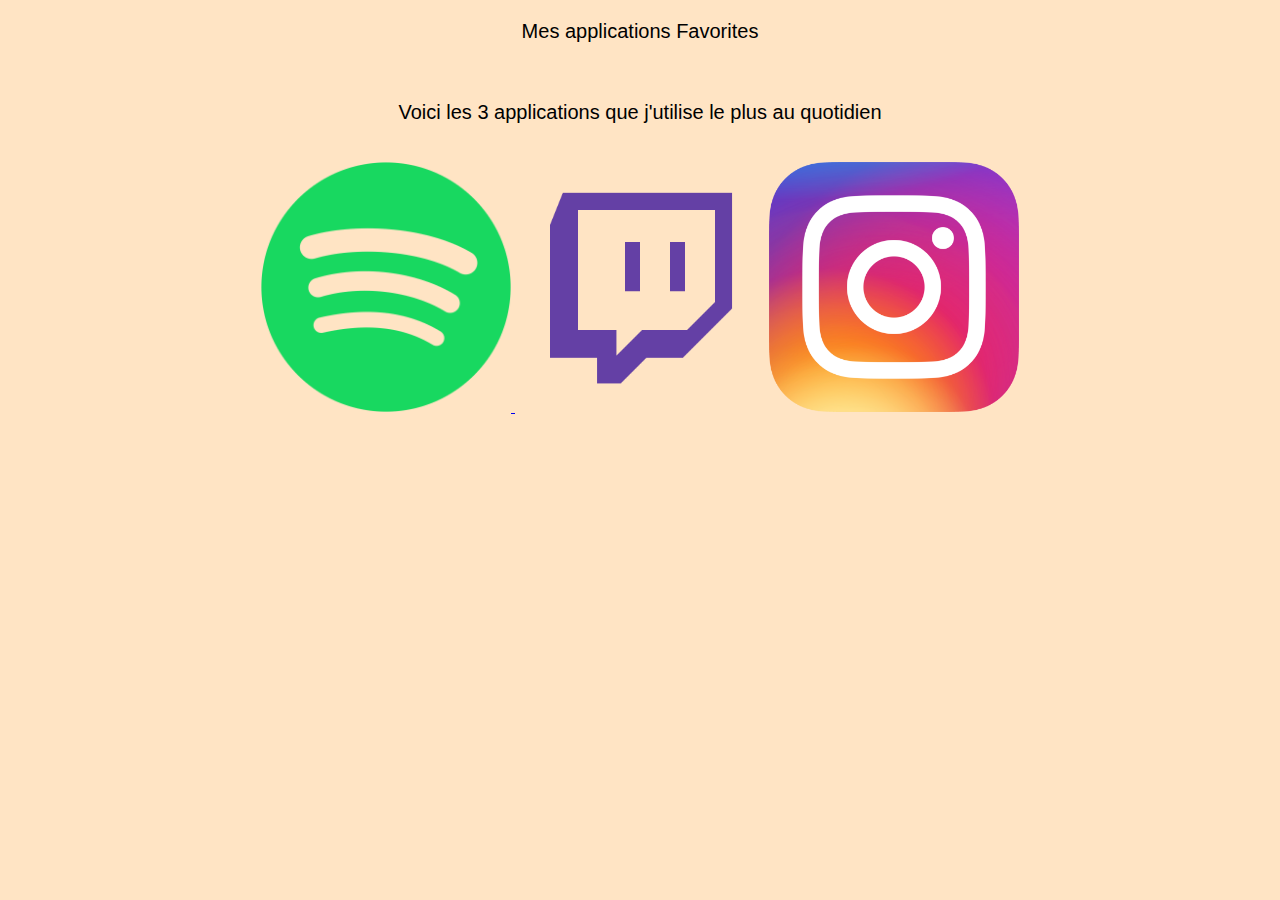
<file: index.html>
<!DOCTYPE html>
<html lang="fr">
<head>
<link rel="preconnect" href="https://fonts.googleapis.com">
<link rel="preconnect" href="https://fonts.gstatic.com" crossorigin>
<link href="https://fonts.googleapis.com/css2?family=Archivo+Narrow:ital@1&family=DM+Serif+Display&display=swap" rel="stylesheet">
<link rel="preconnect" href="https://fonts.googleapis.com">
<link rel="preconnect" href="https://fonts.gstatic.com" crossorigin>
<link href="https://fonts.googleapis.com/css2?family=Courgette&display=swap" rel="stylesheet">
    <meta charset="UTF-8">
    <meta name="viewport" content="width=device-width, inintial-scale=1.0">
    <link rel="stylesheet" href="style.css">
    <title>App Favorites</title>
    <center><p id="p1">Mes applications Favorites</p></center>
    <br>

    
    <center><p id="p2"> Voici les 3 applications que j'utilise le plus au quotidien</p>
    <br>

   <a href="spotify.html"target="_blank"> <img src ="Pictures\spotify.png" width="250" id="img1"> </a>

	<img src="Pictures\twitch.png" width="250" id="img1">
		
   <a href="insta.html"target="_blank"> <img src="Pictures\insta.png"width="250" id="img1">
    </center>
</file>
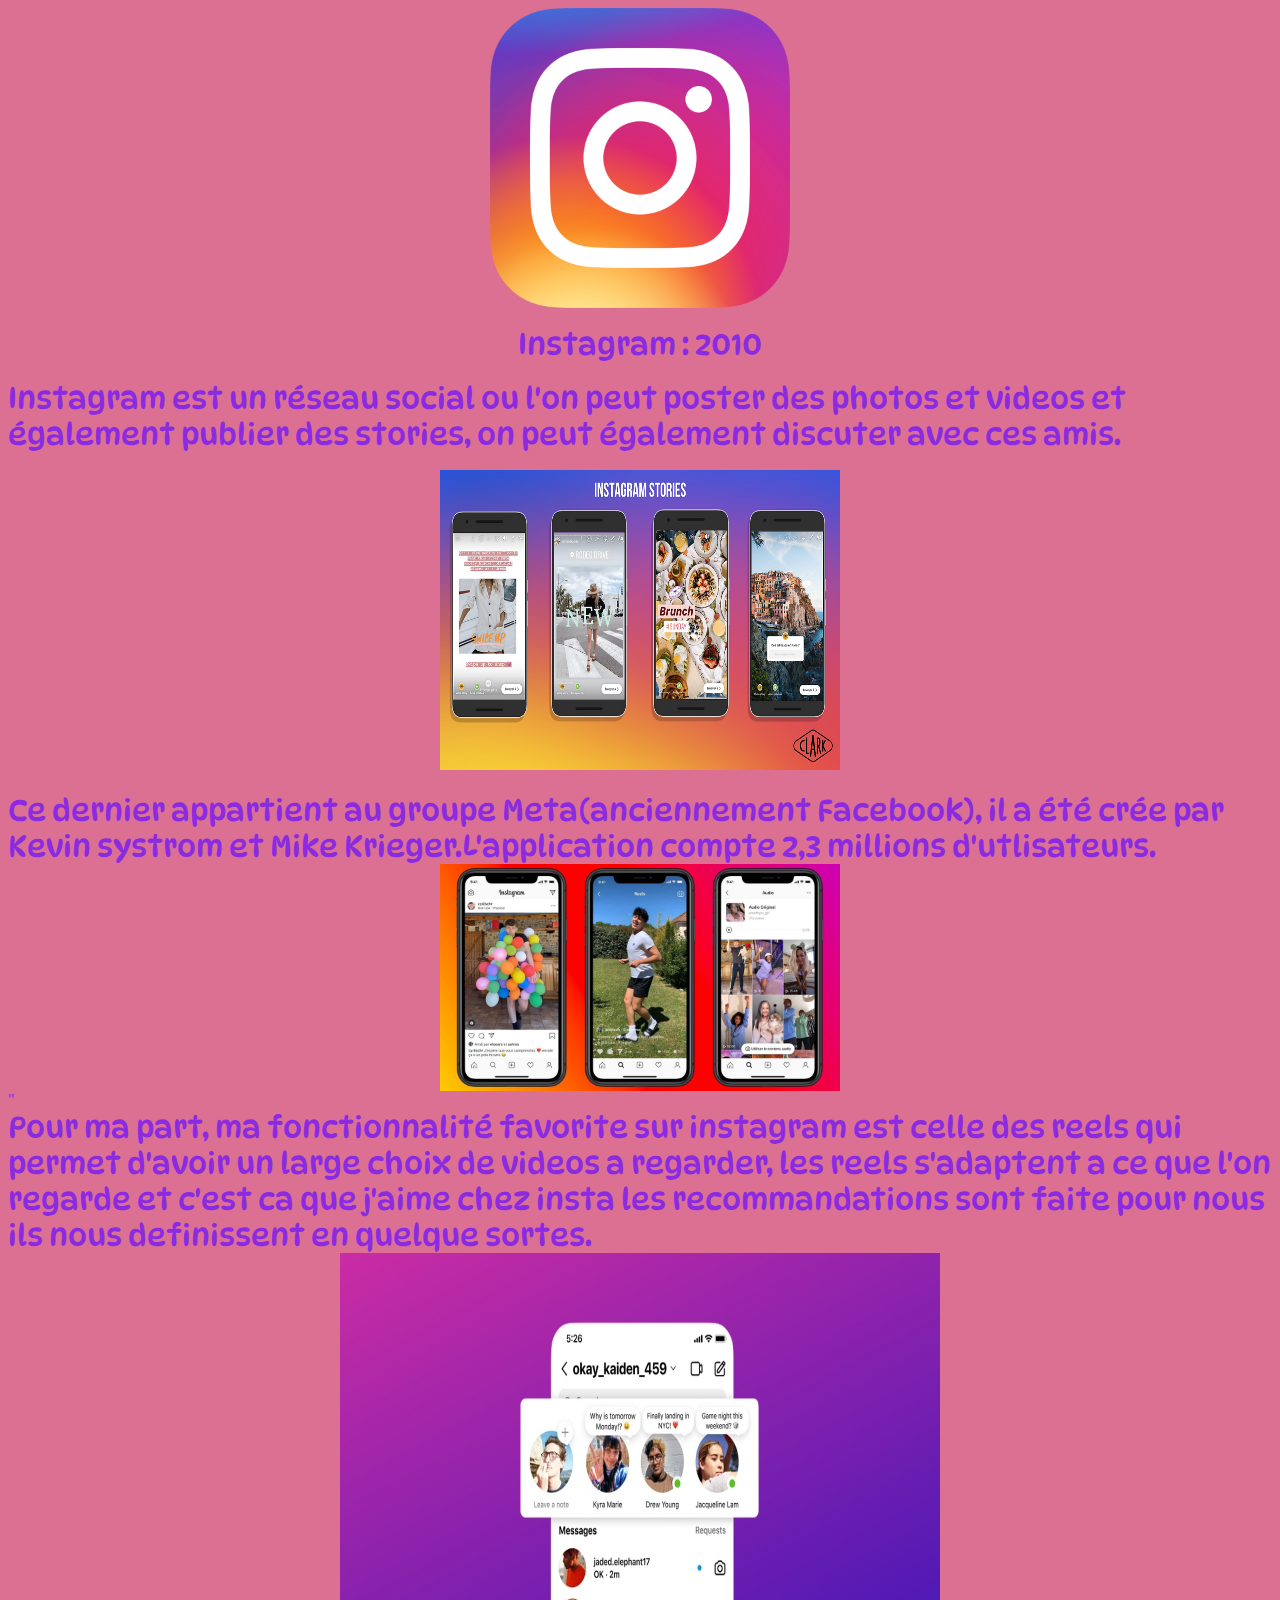
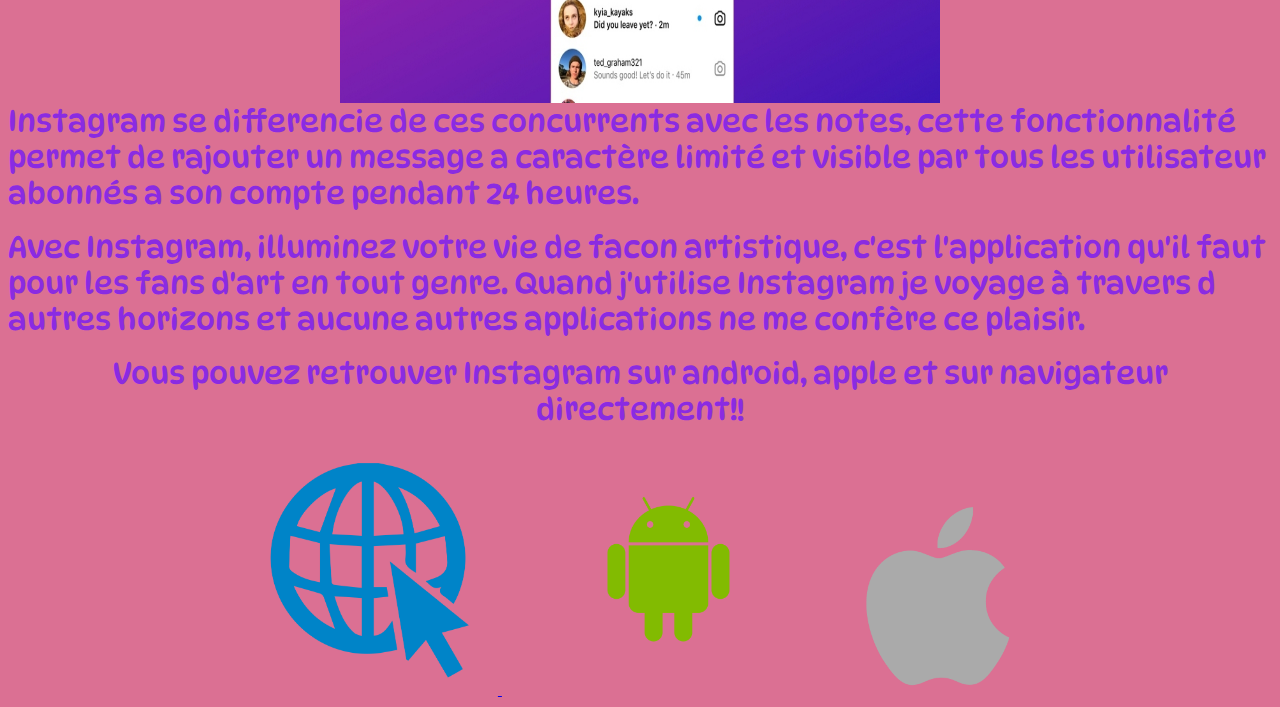
<file: insta.html>
<!DOCTYPE html>
<html lang="fr">
<head>
    <link rel="preconnect" href="https://fonts.googleapis.com">
<link rel="preconnect" href="https://fonts.gstatic.com" crossorigin>
<link href="https://fonts.googleapis.com/css2?family=Shadows+Into+Light&display=swap" rel="stylesheet">
    <meta charset="UTF-8">
    <link rel="preconnect" href="https://fonts.googleapis.com">
<link rel="preconnect" href="https://fonts.gstatic.com" crossorigin>
<link href="https://fonts.googleapis.com/css2?family=DynaPuff:wght@500&display=swap" rel="stylesheet">
    <meta name="viewport" content="width=device-width, inintial-scale=1.0">
    <link rel="stylesheet" href="insta.css">
    <title>Instagram</title>

 <img src="Pictures\insta.png"width="300" id="img1">
 <br>
 <center><p id="P1"> Instagram : 2010</p></center>
 <br>
 
<p id="P1">Instagram est un réseau social ou l'on peut poster des photos et videos et également publier des stories, on peut également discuter avec ces amis.</p>
<br>
<center><img src="Pictures\storyinsta.png" width="400" height="300" id="img2"></center>
<br>


<p id="P1">Ce dernier appartient au groupe Meta(anciennement Facebook), il a été crée par Kevin systrom et Mike Krieger.L'application compte 2,3 millions d'utlisateurs.   </p>

<img src="Pictures\reels.jpg" width="400" height=auto id="img1">"
<p id="P1"> Pour ma part, ma fonctionnalité favorite sur instagram est celle des reels qui permet d'avoir un large choix de videos a regarder, les reels s'adaptent a ce que l'on regarde et c'est ca que j'aime chez insta les recommandations sont faite pour nous ils nous definissent en quelque sortes.</p>
<img src="Pictures\noteinsta.jpg"width="600"height="450" id="img1">
<p id="P1">Instagram se differencie de ces concurrents avec les notes, cette fonctionnalité permet de rajouter un message a caractère limité et visible par tous les utilisateur abonnés a son compte pendant 24 heures.</p>
<br>
<p id="P1">Avec Instagram, illuminez votre vie de facon artistique, c'est l'application qu'il faut pour les fans d'art en tout genre. Quand j'utilise Instagram je voyage à travers d autres horizons et aucune autres applications ne me confère ce plaisir. </p>
<br>
<center><p id="P1">Vous pouvez retrouver Instagram sur android, apple et sur navigateur directement!!</p></center>
<br>
<div class="img">
<center><a href="https://www.instagram.com/"target="_blank"><img src="Pictures\net.png"height="250" alt="Instagram sur PC"> </a>

<a href="https://play.google.com/store/apps/details?id=com.instagram.android&hl=fr&gl=US"target="_blank"> <img src="Pictures\logo android.png"height="250"alt="instagram sur android"></a>

<a href="https://apps.apple.com/fr/app/instagram/id389801252"target="_blank"> <img src="Pictures\Apple.png"height="200"alt="instagram sur apple"> </a></center>
</div>
</file>
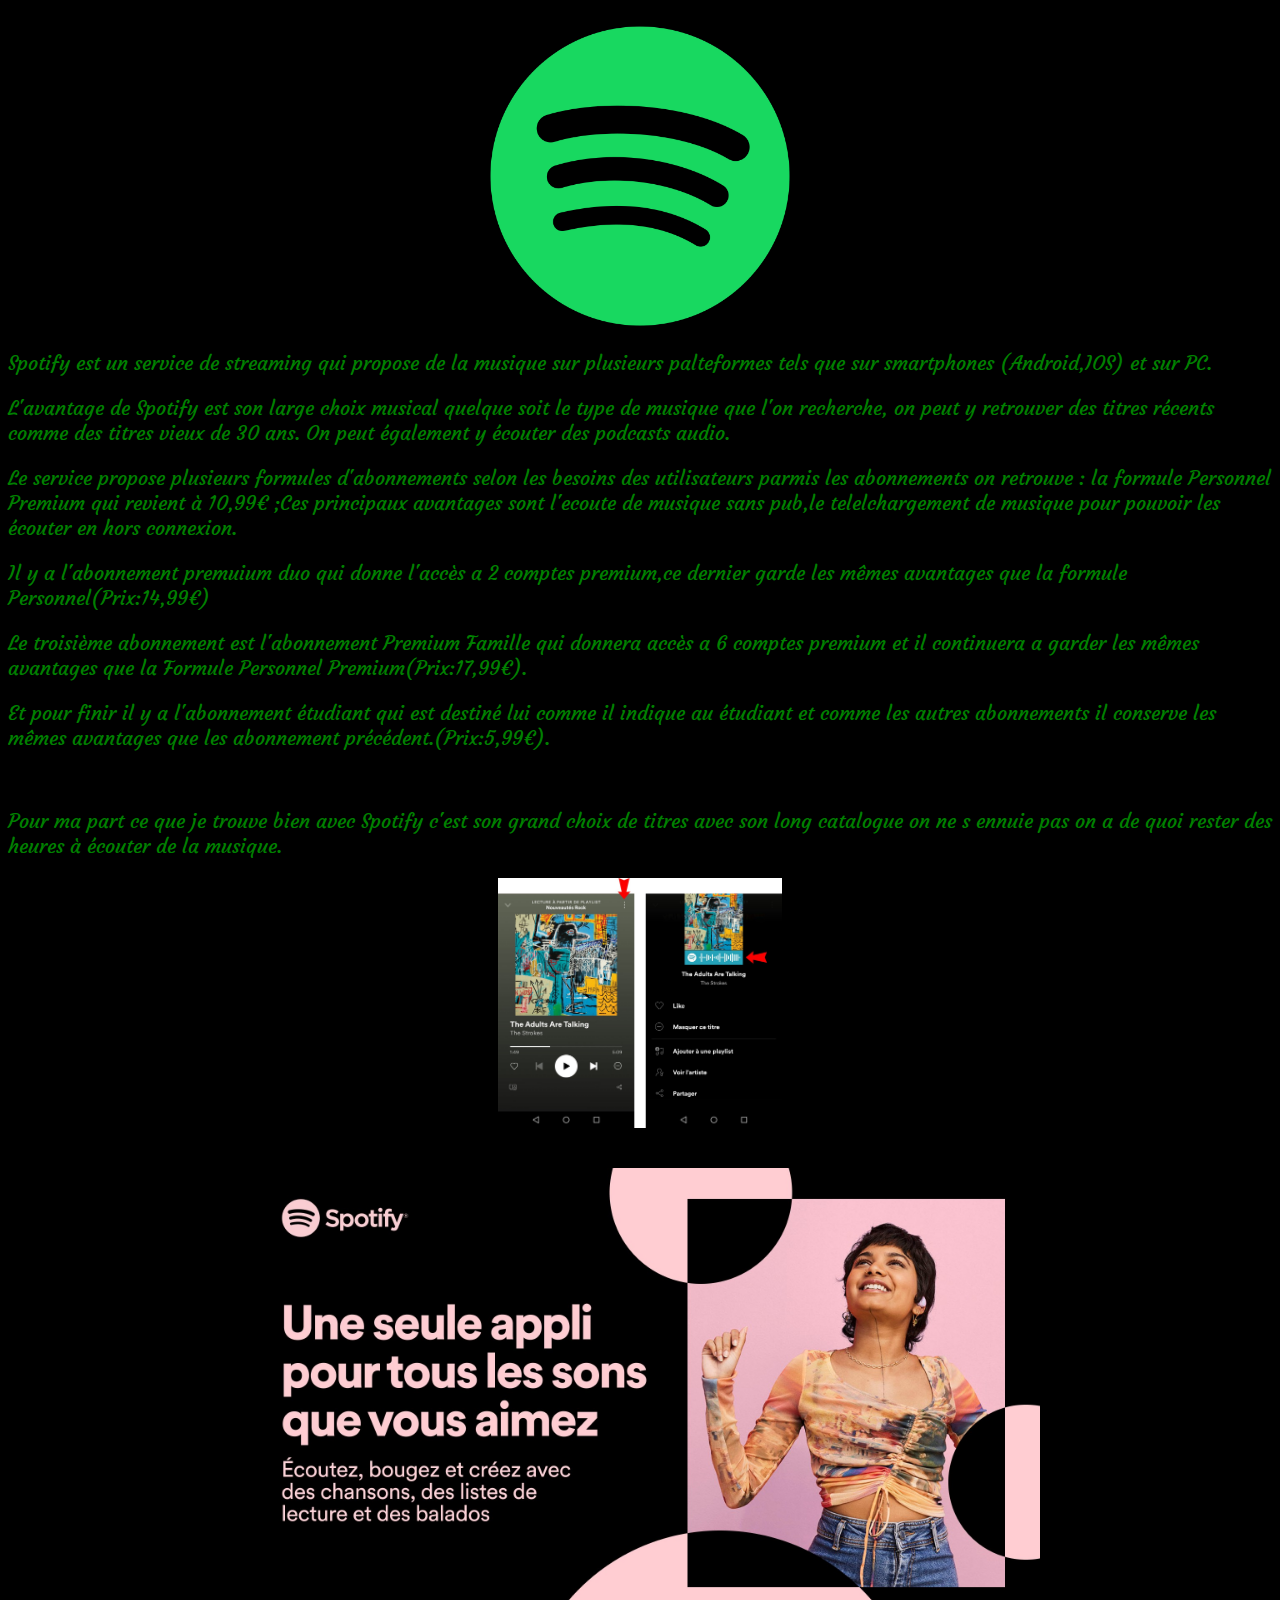
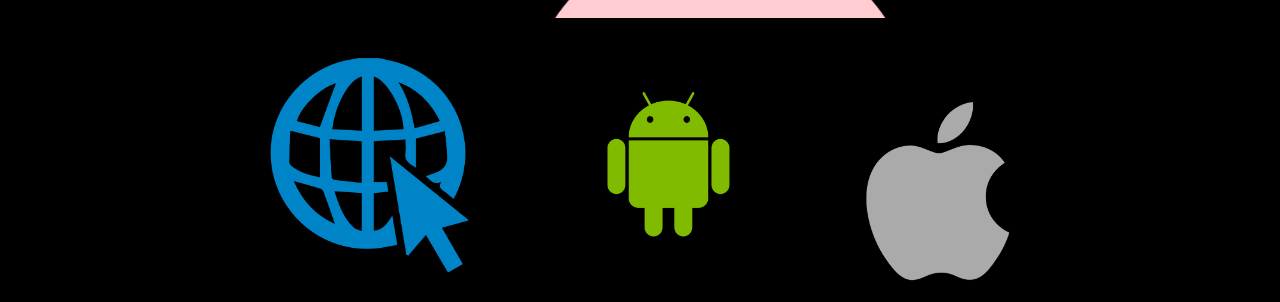
<file: spotify.html>
<!DOCTYPE html>
<html lang="fr">
<head>
    <link rel="preconnect" href="https://fonts.googleapis.com">
<link rel="preconnect" href="https://fonts.gstatic.com" crossorigin>
<link href="https://fonts.googleapis.com/css2?family=Courgette&display=swap" rel="stylesheet">
    <meta charset="UTF-8">
    <meta name="viewport" content="width=device-width, inintial-scale=1.0">
    <link rel="stylesheet" href="spotify.css">
    
    <title>Spotify</title>
    <br>


   <center> <img src="Pictures\spotify.png"height="300"></center>

   <p id="P1">Spotify est un service de streaming qui propose de la musique sur plusieurs palteformes tels que sur smartphones (Android,IOS) et sur PC.</p>

   <p id="P1">L'avantage de Spotify est son large choix musical quelque soit le type de musique que l'on recherche, on peut y retrouver des titres récents comme des titres vieux de 30 ans. On peut également y écouter des podcasts audio.</p>

   <p id="P1">Le service propose plusieurs formules d'abonnements selon les besoins des utilisateurs parmis les abonnements on retrouve : la formule Personnel Premium qui revient à 10,99€ ;Ces principaux avantages sont l'ecoute de musique sans pub,le telelchargement de musique pour pouvoir les écouter en hors connexion.</p>
   <p id="P1"> Il y a l'abonnement premuium duo qui donne l'accès a 2 comptes premium,ce dernier garde les mêmes avantages que la formule Personnel(Prix:14,99€) </p> 
<p id="P1"> Le troisième abonnement est l'abonnement Premium Famille qui donnera accès a 6 comptes premium et il continuera a garder les mêmes avantages que la Formule Personnel Premium(Prix:17,99€).</p>

<p id="P1">Et pour finir il y a l'abonnement étudiant qui est destiné lui comme il indique au étudiant et comme les autres abonnements il conserve les mêmes avantages que les abonnement précédent.(Prix:5,99€).</p>
<br>
<p id="P1">Pour ma part ce que je trouve bien avec Spotify c'est son grand choix de titres avec son long catalogue on ne s ennuie pas on a de quoi rester des heures à écouter de la musique.</p>
<center><img src="Pictures\raw.jpg" height="250"></center>
<br>
<br>
<center><img src="Pictures\sp1.jpg"height="450"></center>
<br>
<center>
<a href="https://open.spotify.com/intl-fr"target="_blank"> <img src="Pictures\net.png"height="250" alt="Spotify sur PC"></a>

<a href="https://play.google.com/store/apps/details?id=com.spotify.music&hl=fr&gl=US&pli=1"target="_blank"> <img src="Pictures\logo android.png"height="250"alt="Spotify sur android"></a>

<a href="https://apps.apple.com/fr/app/spotify-musique-et-podcasts/id324684580"target="_blank"> <img src="Pictures\Apple.png"height="200"alt="Spotify sur apple"> </a></center>
</file>
<file: style.css>
html{background-color: bisque;}

#p1{font-family:'Franklin Gothic Medium', 'Arial Narrow', Arial, sans-serif;
font-size: 20px;}

#p2{font-family:'Franklin Gothic Medium', 'Arial Narrow', Arial, sans-serif;
    font-size: 20px;}

#img1{text-align: center;}
</file>
<file: insta.css>
html{background-color: palevioletred;
color: blueviolet;}

#P1{font-family:'DynaPuff';
margin: auto;
font-size: 30px;
align-items: center;}

#img1{display: flex;
margin: auto;}

div img{align-items: center;}
</file>
<file: spotify.css>
html{background-color: black;
    color: green;}

#P1{font-family: 'Courgette', cursive;
     font-size: 20px;
    }

img{align-items: center;}
</file>
